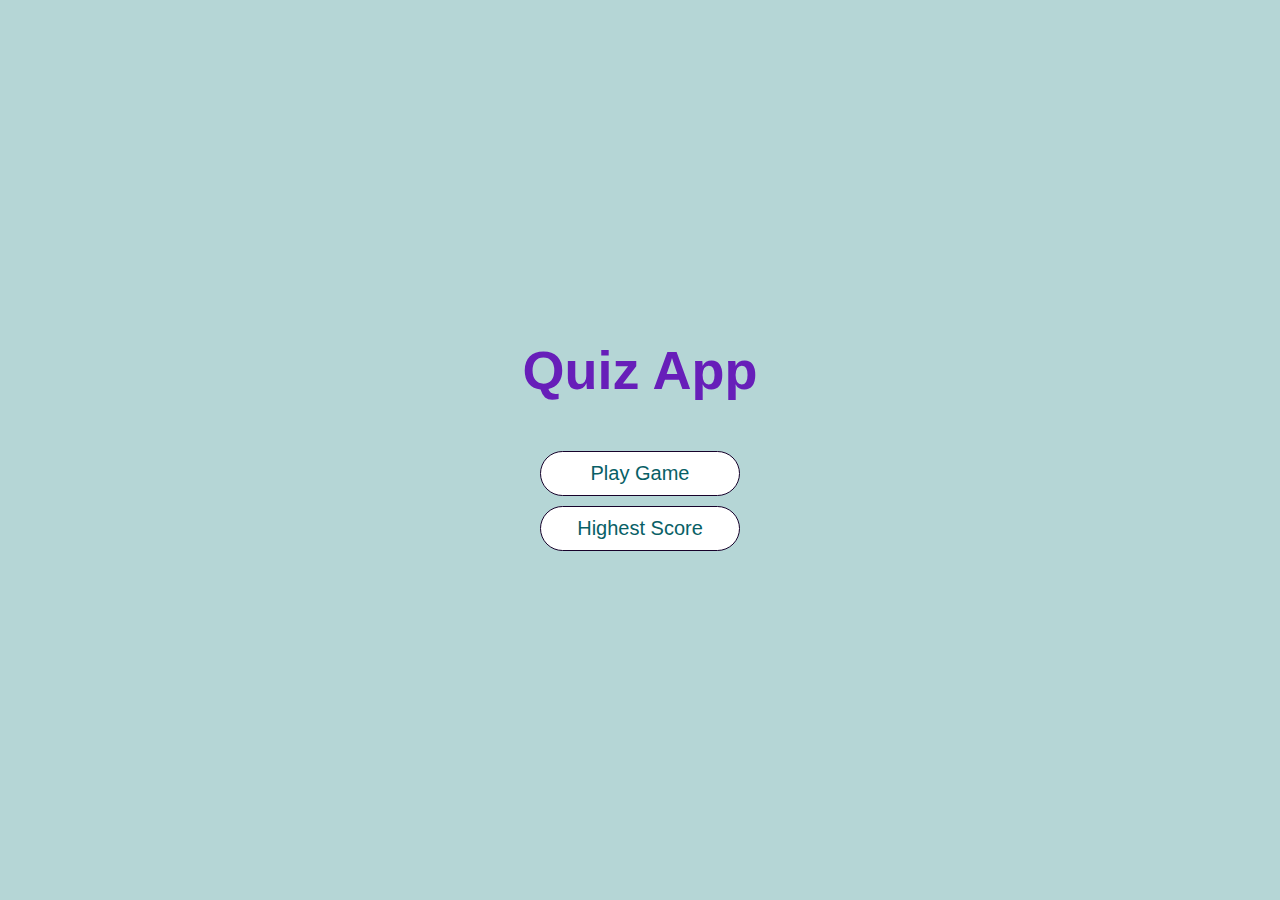
<file: index.html>
<!DOCTYPE html>
<html lang="en">
<head>
    <meta charset="UTF-8">
    <meta name="viewport" content="width=device-width, initial-scale=1.0">
    <link rel="stylesheet" href="styles.css">
    <title>Quiz App</title>
</head>
<body>
   <div class="container">
       <div class="home flex-column flex-center">
           <h1>Quiz App</h1>
           <a class="btn" href="game.html" class="play">Play Game</a>
           <a class="btn" href="highestScore.html" class="play">Highest Score</a>
       </div>
   </div>
    


   <script src="game.js'></script>
</body>
</html>
</file>
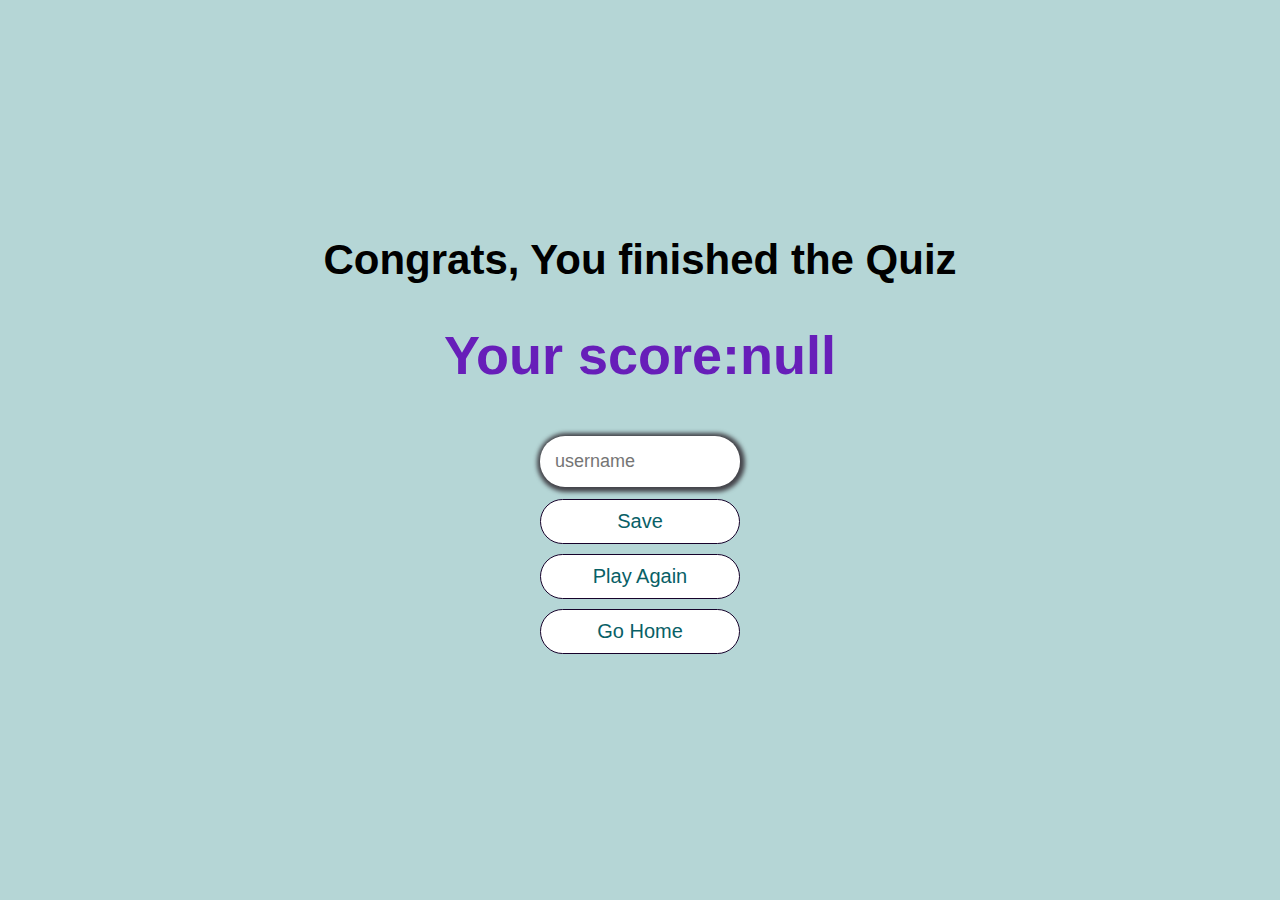
<file: end.html>
<!DOCTYPE html>
<html lang="en">
<head>
    <meta charset="UTF-8">
    <meta name="viewport" content="width=device-width, initial-scale=1.0">
    <link rel="stylesheet" href="game.css">
    <link rel="stylesheet" href="styles.css">
    <title>Congratulations</title>
</head>
<body>
    <div class="container">
        <div id="end" class="flex-column">
            <h2>Congrats, You finished the Quiz</h2>
          <h1 id="finalScore"></h1>
          <form>
              <input type="text" name="username" id="username" placeholder="username">
              <button disabled type="submit" id="saveScore" class="btn" onclick="submitScore(event)">Save</button>
            </form>
            <a class="btn" href="game.html" class="play">Play Again</a>
            <a class="btn" href="index.html" class="play">Go Home</a>
        </div>
    </div>

    <script src="end.js"></script>
</body>
</html>
</file>
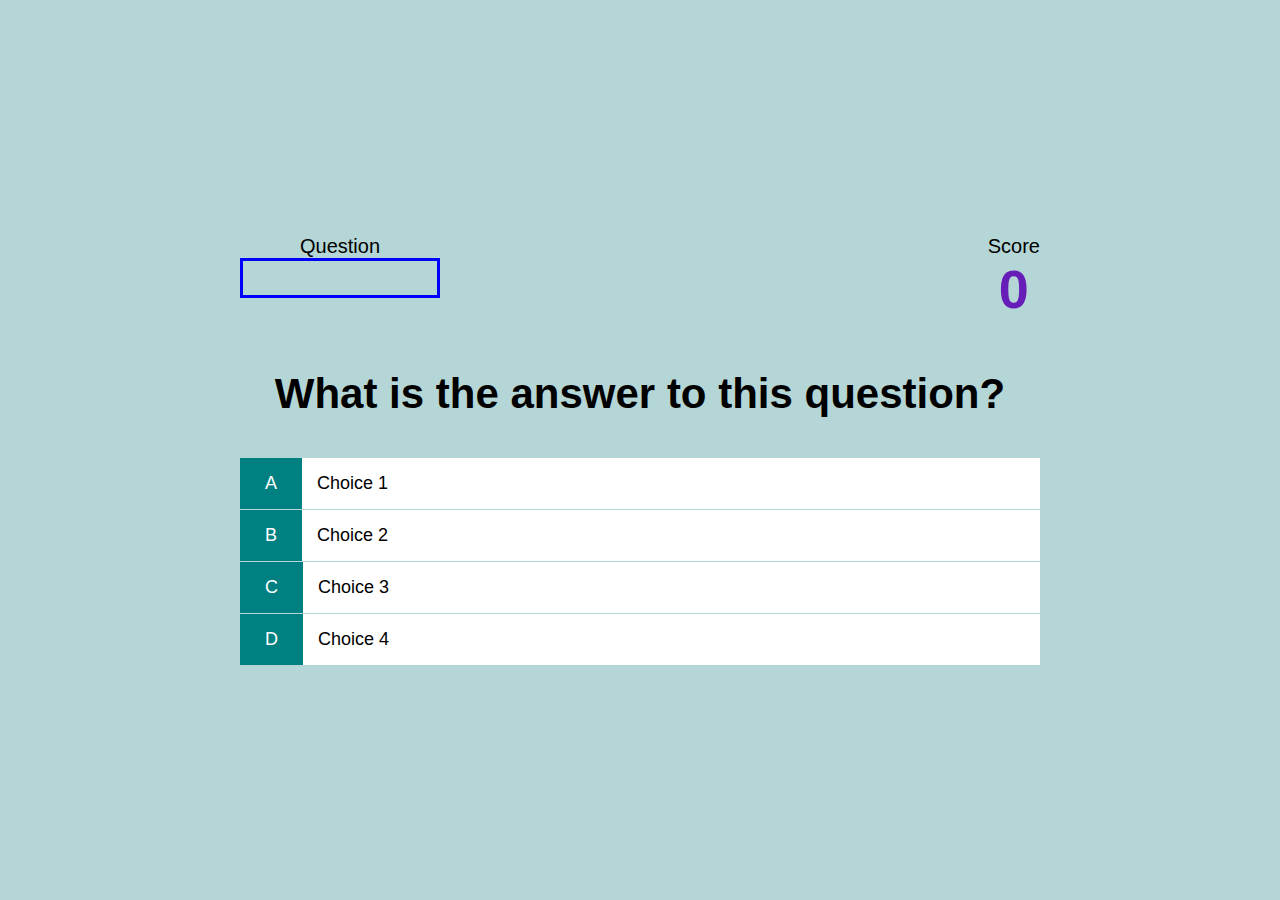
<file: game.html>
<!DOCTYPE html>
<html lang="en">
<head>
    <meta charset="UTF-8">
    <meta name="viewport" content="width=device-width, initial-scale=1.0">
    <link rel="stylesheet" href="game.css">
    <link rel="stylesheet" href="styles.css">
    <title>Quiz Game</title>

</head>
<body>

    <div class="container">
        
        <div id="game" class="flex-column hidden">
            <div id="hud">
                <div id="hud_item">
                    <p id="progressText" class="hud-prefix">
                        Question
                    </p>
                    <div id="progressBar">
                        <div id="progressBarMeasure">

                        </div>
                    </div>
                    
                </div>
                <div id="hud_item">
                    <p class="hud-prefix">
                        Score
                    </p>
                    <h1 class="hud-text" id="score">
                        0
                    </h1>
                </div>
            </div>
            <h2 id="question">What is the answer to this question?</h2>
             <div class="choice-container">
                 <p class="choice-prefix">A</p>
                 <p class="choice-text" data-number="1">Choice 1</p>
             </div>
             <div class="choice-container">
                 <p class="choice-prefix">B</p>
                 <p class="choice-text" data-number="2">Choice 2</p>
             </div>
             <div class="choice-container">
                 <p class="choice-prefix">C</p>
                 <p class="choice-text" data-number="3">Choice 3</p>
             </div>
             <div class="choice-container">
                 <p class="choice-prefix">D</p>
                 <p class="choice-text" data-number="4">Choice 4</p>
             </div>
        </div>

    </div>
    <script src='game.js'></script>
</body>
</html>
</file>
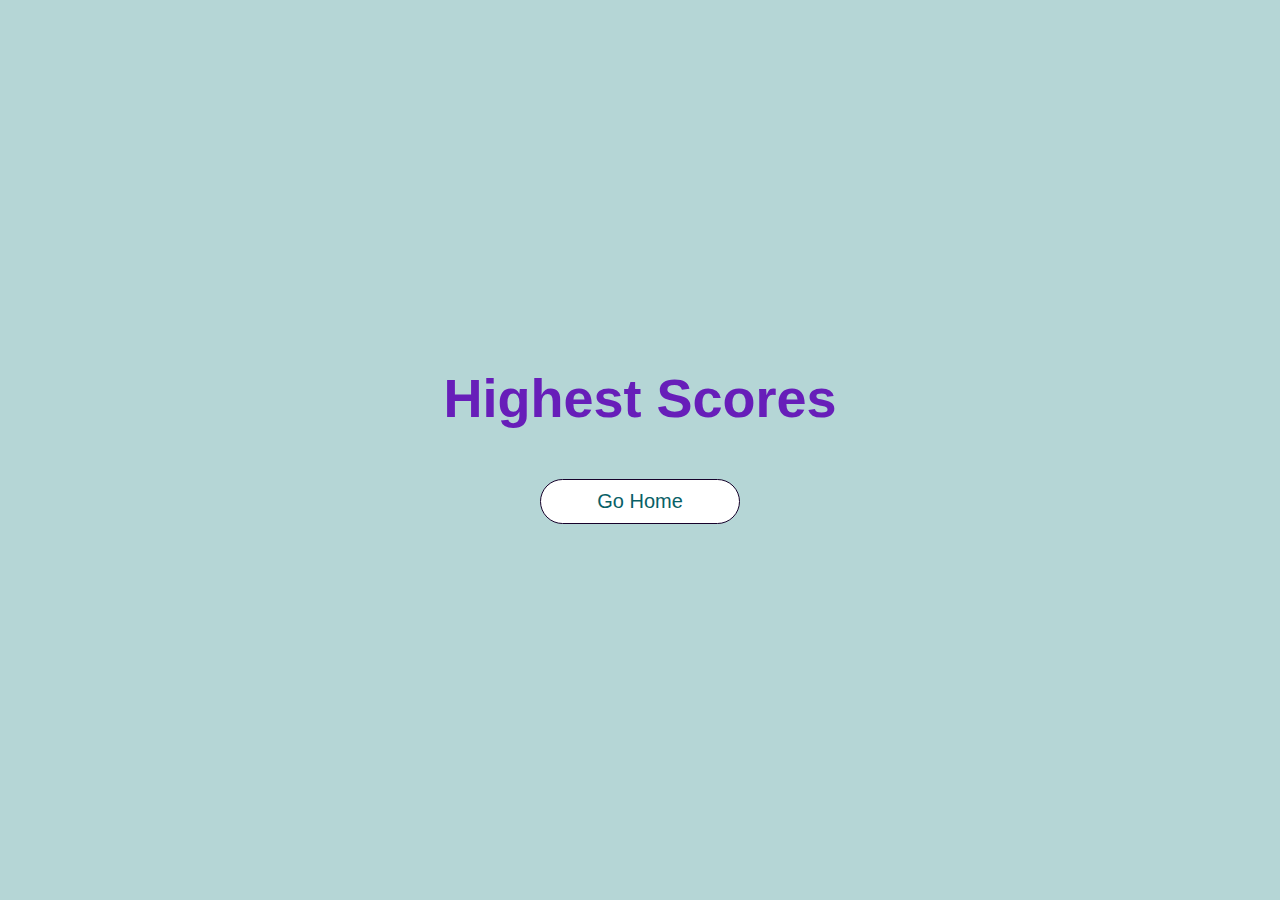
<file: highestScore.html>
<!DOCTYPE html>
<html lang="en">
<head>
    <meta charset="UTF-8">
    <meta name="viewport" content="width=device-width, initial-scale=1.0">
    <link rel="stylesheet" href="game.css">
    <link rel="stylesheet" href="styles.css">
    <title>Highest Scores</title>
</head>
<body>
    <script src="highestScore.js"></script>
    <div class="container">
        <div id="scoreWindow" class="flex-column">
            <h1>Highest Scores</h1>
            <ul id="list"></ul>
            <a class="btn" href="index.html" class="play">Go Home</a>
          
        
            
        </div>
    </div>
    

    
</body>
</html>
</file>
<file: styles.css>
:root {
	background-color: rgb(181, 214, 214);
	font-size: 62.5%;
}

* {
	margin: 0;
	padding: 0;
	box-sizing: border-box;
}

h1,
h2,
h3,
h4 {
	margin-bottom: 1rem;
}

h1 {
	font-size: 5.4rem;
	margin-bottom: 5rem;
	color: rgb(103, 30, 185);
}

h1 > span {
	font-size: 4.2rem;
	font-weight: 500;
}

h2 {
	font-size: 4.2rem;
	margin-bottom: 4rem;
	font-weight: 700;
}

h3 {
	font-size: 2.8rem;
	font-weight: 500;
}

.container {
	width: 100vw;
	height: 100vh;
	display: flex;
	justify-content: center;
	align-items: center;
	max-width: 80rem;
	margin: 0 auto;
	font-family: Arial, Helvetica, sans-serif;
}

.container > * {
	width: 100%;
}

.flex-column {
	display: flex;
	flex-direction: column;
	justify-content: center;
	align-items: center;
}

/*buttons*/

.btn {
	font-size: 2rem;
	padding: 1rem 0;
	width: 20rem;
	text-align: center;
	border: 0.1rem solid rgb(23, 2, 43);
	margin-bottom: 1rem;
	text-decoration: none;
	color: rgb(8, 96, 102);
	background-color: white;
	border-radius: 25px;
	outline: none;
}

.btn:hover {
	cursor: pointer;
	box-shadow: 0 0.4rem 1.4rem 0.2rem rgb(15, 21, 77);
	transform: translateY(-0.1rem);
	transition: transform 150ms;
}

.btn[disabled]:hover {
	cursor: not-allowed;
	box-shadow: none;
	transform: none;
}
</file>
<file: game.css>
.choice-container {
	display: flex;
	margin-bottom: 0.1rem;
	width: 100%;
	border: 0.1 rem solid rgb(36, 3, 37);
	font-size: 1.8rem;
	background-color: white;
}

.choice-container:hover {
	cursor: pointer;
	box-shadow: 0 0.4rem 1.4rem 0.2rem rgb(15, 21, 77);
	transform: translateY(-0.1rem);
	transition: transform 150ms;
}

.choice-prefix {
	padding: 1.5rem 2.5rem;
	background-color: teal;
	color: white;
}

.choice-text {
	padding: 1.5rem;
	width: 100%;
}

.correct {
	background-color: green;
}

.incorrect {
	background-color: red;
}

#hud {
	display: flex;
	justify-content: space-between;
	width: 100%;
}

.hud-prefix {
	text-align: center;
	font-size: 2rem;
}

.hud-text {
	text-align: center;
}

#progressBar {
	width: 20rem;
	height: 4rem;
	border: 0.3rem solid blue;
}

#progressBarMeasure {
	height: 3.5rem;
	background-color: blue;

	width: 0;
}

form {
	display: flex;
	flex-direction: column;
	align-items: center;
	width: 100%;
}

input {
	margin-bottom: 1.2rem;
	width: 20rem;
	padding: 1.5rem;
	border: none;
	font-size: 1.8rem;
	border-radius: 25px;
	box-shadow: 0.1rem 0.1rem 0.4rem 0.4rem rgb(69, 69, 75);
	outline: none;
}

/*Scores page styling*/

#list {
	font-size: 2.7rem;
}

#list li {
	list-style-type: none;
	margin: 3rem 0;
	font-style: italic;
	color: rgb(56, 4, 63);
	padding: 0.5rem;
}

#list li:hover {
	transform: scale(1.02);
	box-shadow: 0 0.1rem 4rem 0.5rem rgb(77, 78, 77);
	outline: none;
}

/*Styling for the loader*/

#loader {
	border: 1.4rem solid white;
	border-radius: 50%;
	border-top: blue;
}

@media only screen and (max-width: 600px) {
	#question {
		font-size: 22px;
		padding: 0 5px;
		margin: 0 5px;
	}

	#hud {
		display: flex;
		flex-direction: column;
		align-items: center;
	}
}

@media only screen and (max-width: 400px) {
}
</file>
